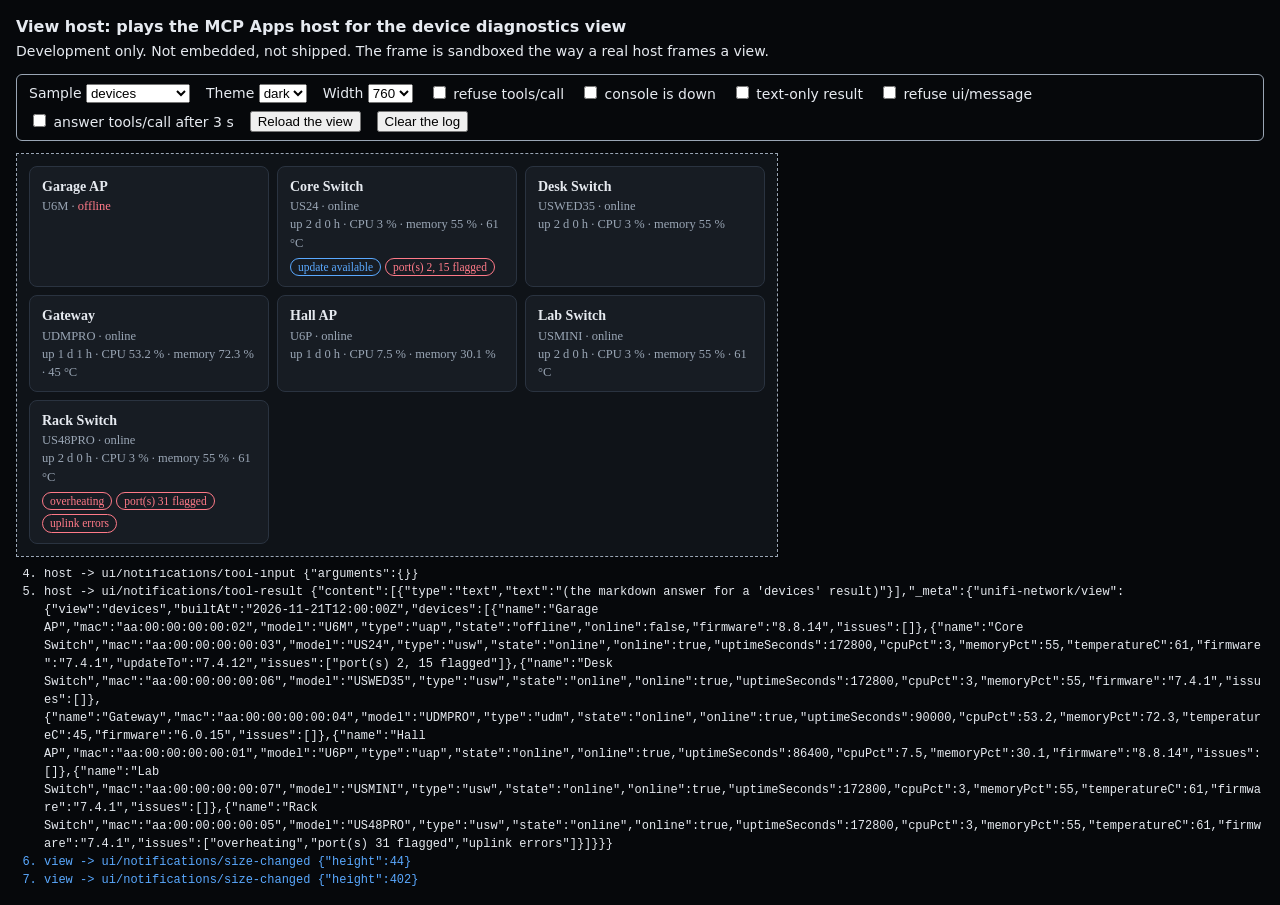
<file: tests/view-host/index.html>
<!doctype html>
<html lang="en">
<head>
<meta charset="utf-8">
<meta name="viewport" content="width=device-width, initial-scale=1">
<title>View host (development only)</title>
<style>
  body { margin: 0; padding: 16px; font: 14px/1.4 system-ui, sans-serif; background: #e9edf2; color: #1b2430; }
  body.dark { background: #06080b; color: #e6eaf0; }
  h1 { font-size: 16px; margin: 0 0 4px; }
  p { margin: 0 0 12px; }
  fieldset { border: 1px solid #9aa6b5; border-radius: 6px; margin: 0 0 12px; padding: 8px 12px; display: flex; flex-wrap: wrap; gap: 6px 16px; align-items: center; }
  label { white-space: nowrap; }
  iframe { display: block; border: 1px dashed #9aa6b5; background: transparent; height: 80px; }
  ol { margin: 12px 0 0; padding-left: 28px; font: 12px/1.5 ui-monospace, Consolas, monospace; max-height: 320px; overflow: auto; }
  li { white-space: pre-wrap; word-break: break-word; }
  li.in { color: #1f6fd6; }
  body.dark li.in { color: #5aa9ff; }
</style>
</head>
<body>
<h1>View host: plays the MCP Apps host for the device diagnostics view</h1>
<p>Development only. Not embedded, not shipped. The frame is sandboxed the way a real host frames a view.</p>
<fieldset>
  <label>Sample <select id="sample"></select></label>
  <label>Theme <select id="theme"><option>dark</option><option>light</option></select></label>
  <label>Width <select id="width"><option>760</option><option>480</option><option>320</option></select></label>
  <label><input type="checkbox" id="refuse"> refuse tools/call</label>
  <label><input type="checkbox" id="down"> console is down</label>
  <label><input type="checkbox" id="textonly"> text-only result</label>
  <label><input type="checkbox" id="nomessage"> refuse ui/message</label>
  <label><input type="checkbox" id="slow"> answer tools/call after 3 s</label>
  <button id="reload" type="button">Reload the view</button>
  <button id="clear" type="button">Clear the log</button>
</fieldset>
<iframe id="frame" title="The view" sandbox="allow-scripts"></iframe>
<ol id="log" aria-label="Messages (blue: from the view)"></ol>
<script src="samples.js"></script>
<script>
(function () {
  "use strict";
  var VIEW = "../../src/UnifiMcp/Views/device-diagnostics.html";
  var META_KEY = "unifi-network/view";
  var frame = document.getElementById("frame"), log = document.getElementById("log");
  var picks = { sample: document.getElementById("sample"), theme: document.getElementById("theme"), width: document.getElementById("width") };
  var flags = { refuse: document.getElementById("refuse"), down: document.getElementById("down"), textonly: document.getElementById("textonly"), nomessage: document.getElementById("nomessage"), slow: document.getElementById("slow") };
  var samples = { devices: SAMPLES.devices, message: SAMPLES.message, messageOnly: SAMPLES.messageOnly };
  Object.keys(SAMPLES.named).forEach(function (k) { samples[k] = SAMPLES.named[k]; });

  var query = new URLSearchParams(location.search);
  Object.keys(samples).forEach(function (name) { picks.sample.appendChild(new Option(name, name)); });
  Object.keys(picks).forEach(function (k) { if (query.get(k)) picks[k].value = query.get(k); });
  Object.keys(flags).forEach(function (k) { flags[k].checked = query.get(k) === "1"; });

  function line(direction, message) {
    var item = document.createElement("li");
    item.className = direction;
    item.textContent = (direction === "in" ? "view -> " : "host -> ") + (message.method || (message.error ? "error" : "result")) +
      (message.id !== undefined ? " #" + message.id : "") + " " + JSON.stringify(message.params || message.error || message.result || {});
    log.appendChild(item);
    log.scrollTop = log.scrollHeight;
  }
  function send(message) { line("out", message); frame.contentWindow.postMessage(message, "*"); }
  function result(model) {
    var r = { content: [{ type: "text", text: "(the markdown answer for a '" + model.view + "' result)" }] };
    if (!flags.textonly.checked) { r._meta = {}; r._meta[META_KEY] = model; }
    return r;
  }
  function context() { return { theme: picks.theme.value, styles: { variables: { "--font-sans": "Georgia, serif" } } }; }

  window.addEventListener("message", function (event) {
    if (event.source !== frame.contentWindow) return;
    var m = event.data;
    if (!m || m.jsonrpc !== "2.0") return;
    line("in", m);
    if (m.method === "ui/initialize") {
      send({ jsonrpc: "2.0", id: m.id, result: { protocolVersion: "2026-01-26", hostInfo: { name: "view-host", version: "0" }, hostCapabilities: {}, hostContext: context() } });
    } else if (m.method === "ui/notifications/initialized") {
      var model = samples[picks.sample.value];
      var args = model.view === "device" ? { device: model.device.mac } : {};
      send({ jsonrpc: "2.0", method: "ui/notifications/tool-input", params: { arguments: args } });
      send({ jsonrpc: "2.0", method: "ui/notifications/tool-result", params: result(model) });
    } else if (m.method === "ui/notifications/size-changed") {
      // As the reference host does: apply whatever the view reports, a width included.
      if (m.params.width != null) frame.style.width = m.params.width + "px";
      if (m.params.height != null) frame.style.height = Math.max(40, m.params.height) + "px";
    } else if (m.method === "tools/call") {
      if (flags.refuse.checked) return send({ jsonrpc: "2.0", id: m.id, error: { code: -32000, message: "The user declined the tool call." } });
      var device = m.params && m.params.arguments && m.params.arguments.device;
      var answer = flags.down.checked ? SAMPLES.down : SAMPLES.byMac[device] ||
        { view: "message", builtAt: SAMPLES.down.builtAt, message: "No device matches '" + device + "'." };
      // Slow answers arrive out of order: tick the box, click, untick it, click again.
      var reply = function () { send({ jsonrpc: "2.0", id: m.id, result: result(answer) }); };
      if (flags.slow.checked) setTimeout(reply, 3000); else reply();
    } else if (m.method === "ui/message" && !(m.params && m.params.role === "user" && Array.isArray(m.params.content))) {
      // Hosts built on the SDK check the shape: content is a list of blocks.
      send({ jsonrpc: "2.0", id: m.id, error: { code: -32602, message: "Invalid params: content must be a list of content blocks." } });
    } else if (m.method === "ui/message" && flags.nomessage.checked) {
      send({ jsonrpc: "2.0", id: m.id, error: { code: -32000, message: "The user declined the message." } });
    } else if (m.id !== undefined && m.method) {
      send({ jsonrpc: "2.0", id: m.id, result: {} });
    }
  });

  function load() {
    document.body.className = picks.theme.value;
    frame.style.width = picks.width.value + "px";
    frame.style.height = "80px";
    log.textContent = "";
    // The way a host does it: read the HTML and hand it to the sandboxed frame. Opened as a file, where the read is
    // refused, the frame loads the file itself.
    fetch(VIEW, { cache: "no-store" }).then(function (r) { if (!r.ok) throw new Error(String(r.status)); return r.text(); }).then(
      function (html) { frame.removeAttribute("src"); frame.srcdoc = html; },
      function () { frame.removeAttribute("srcdoc"); frame.setAttribute("src", VIEW + "?t=" + Date.now()); });
  }
  picks.sample.addEventListener("change", load);
  picks.width.addEventListener("change", function () { frame.style.width = picks.width.value + "px"; });
  picks.theme.addEventListener("change", function () {
    document.body.className = picks.theme.value;
    send({ jsonrpc: "2.0", method: "ui/notifications/host-context-changed", params: { theme: picks.theme.value } });
  });
  document.getElementById("reload").addEventListener("click", load);
  document.getElementById("clear").addEventListener("click", function () { log.textContent = ""; });
  load();
})();
</script>
</body>
</html>
</file>
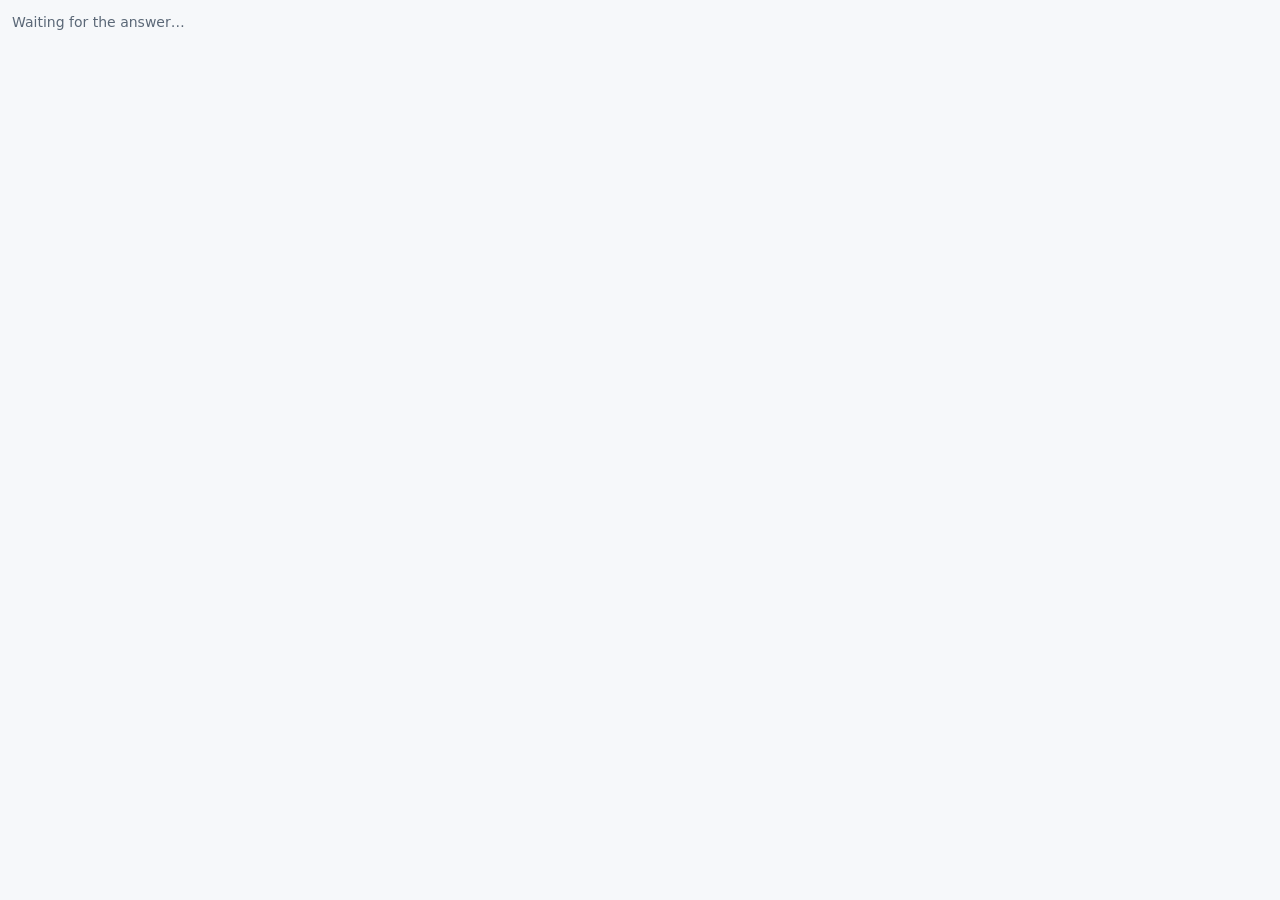
<file: src/UnifiMcp/Views/device-diagnostics.html>
<!doctype html>
<html lang="en">
<head>
<meta charset="utf-8">
<meta name="viewport" content="width=device-width, initial-scale=1">
<title>Device diagnostics</title>
<style>
  /* Dark is the default; the script sets data-theme from the host, else from the system. The page paints its own
     ground, so its text is readable whatever the host puts behind the frame. */
  :root {
    --ground: #0F1318; --surface: #171C23; --border: #2A3340; --text: #E6EAF0; --muted: #9AA6B5;
    --blue: #5AA9FF; --orange: #FFA24A; --red: #FF7A88; --on: #0F1318;
    color-scheme: dark;
  }
  :root[data-theme="light"] {
    --ground: #F6F8FA; --surface: #FFFFFF; --border: #D5DCE5; --text: #1B2430; --muted: #5B6877;
    --blue: #1F6FD6; --orange: #B25E00; --red: #C8324A; --on: #FFFFFF;
    color-scheme: light;
  }
  * { box-sizing: border-box; }
  html, body { margin: 0; background: var(--ground); }
  body { padding: 12px; color: var(--text); font: 14px/1.45 var(--font-sans, system-ui, -apple-system, "Segoe UI", sans-serif); }
  button { font: inherit; color: inherit; cursor: pointer; }
  button:disabled { cursor: default; opacity: .55; }
  :focus-visible { outline: 2px solid var(--blue); outline-offset: 2px; }
  h1 { font-size: 15px; font-weight: 600; margin: 0; overflow-wrap: anywhere; }
  p { margin: 0; }
  pre { margin: 0; white-space: pre-wrap; overflow-wrap: anywhere; font: 12.5px/1.5 var(--font-mono, ui-monospace, Consolas, monospace); }
  .muted { color: var(--muted); }
  .bad { color: var(--red); }
  .bar { display: flex; flex-wrap: wrap; align-items: center; gap: 6px 10px; margin-bottom: 10px; }
  .bar .grow { flex: 1 1 200px; min-width: 0; }
  .action { background: var(--surface); border: 1px solid var(--border); border-radius: 6px; padding: 4px 10px; }
  .action:hover:not(:disabled) { border-color: var(--blue); }
  .tiles { display: grid; grid-template-columns: repeat(auto-fill, minmax(190px, 1fr)); gap: 8px; }
  .tile { display: flex; flex-direction: column; align-items: flex-start; justify-content: flex-start; width: 100%; text-align: left; background: var(--surface); border: 1px solid var(--border); border-radius: 8px; padding: 10px 12px; }
  .tile:hover:not(:disabled) { border-color: var(--blue); }
  .tile .name { display: block; font-weight: 600; overflow-wrap: anywhere; }
  .tile .line { display: block; color: var(--muted); font-size: 12.5px; overflow-wrap: anywhere; }
  .chips { display: flex; flex-wrap: wrap; gap: 4px; margin-top: 6px; }
  .chip { font-size: 11.5px; border: 1px solid currentColor; border-radius: 999px; padding: 0 7px; }
  .chip.update { color: var(--blue); }
  .chip.issue { color: var(--red); }
  .sentence { margin-bottom: 10px; overflow-wrap: anywhere; }

  /* The faceplate. A port's look: up (blue), slow (orange, marked ~), fault (pink-red, marked !), no link (outline),
     disabled (dimmed). Fault and slow carry a mark so colour is not the only signal. */
  .face { display: flex; flex-wrap: wrap; align-items: flex-start; gap: 12px 18px; background: var(--surface); border: 1px solid var(--border); border-radius: 8px; padding: 12px; }
  .block { display: grid; grid-auto-flow: column; grid-template-rows: repeat(2, auto); gap: 6px 5px; }
  .block.row { grid-template-rows: auto; }
  .block.others { display: flex; flex-wrap: wrap; }
  .port { position: relative; width: 34px; height: 30px; padding: 0; border: 1px solid var(--muted); border-radius: 5px; background: transparent; color: var(--muted); font-size: 12px; font-variant-numeric: tabular-nums; }
  .others .port { width: auto; min-width: 34px; max-width: 120px; padding: 0 8px; overflow: hidden; text-overflow: ellipsis; white-space: nowrap; }
  .look-up { background: var(--blue); border-color: var(--blue); color: var(--on); }
  .look-slow { background: var(--orange); border-color: var(--orange); color: var(--on); }
  .look-fault { background: var(--red); border-color: var(--red); color: var(--on); }
  .look-off { border-style: dashed; opacity: .45; }
  .port[aria-pressed="true"] { box-shadow: 0 0 0 2px var(--surface), 0 0 0 4px var(--text); }
  .port .mark { position: absolute; top: -1px; right: 3px; font-size: 11px; font-weight: 700; line-height: 1.1; }
  .port.poe::after { content: ""; position: absolute; left: 6px; right: 6px; bottom: 2px; height: 2px; border-radius: 1px; background: currentColor; }
  .legend { display: flex; flex-wrap: wrap; gap: 4px 14px; margin-top: 8px; color: var(--muted); font-size: 12px; }
  .legend > span { display: inline-flex; align-items: center; }
  .swatch { flex: none; width: 12px; height: 12px; margin-right: 5px; border: 1px solid var(--muted); border-radius: 3px; }
  .swatch.bar { height: 3px; width: 14px; border: 0; border-radius: 1px; background: var(--muted); }
  .panel { margin-top: 12px; }
  .panel h2 { font-size: 14px; font-weight: 600; margin: 0 0 6px; overflow-wrap: anywhere; }
  .facts { display: grid; grid-template-columns: max-content 1fr; gap: 2px 14px; margin: 0; }
  .facts dt { color: var(--muted); }
  .facts dd { margin: 0; overflow-wrap: anywhere; }
  .small { margin-top: 6px; color: var(--muted); font-size: 12.5px; }
  .note { margin-top: 6px; overflow-wrap: anywhere; }
  .buttons { display: flex; flex-wrap: wrap; gap: 8px; margin-top: 10px; }
  #status { margin-top: 10px; color: var(--orange); overflow-wrap: anywhere; }
</style>
</head>
<body>
<main id="app"><p class="muted">Waiting for the answer…</p></main>
<p id="status" role="status" hidden></p>
<script>
/* mcp-app client: reusable, start */
/* The view's side of MCP Apps (io.modelcontextprotocol/ui, 2026-01-26): JSON-RPC over postMessage with the host that
   frames this page. It knows nothing about what the view shows. */
function createApp(info) {
  "use strict";
  var nextId = 1, pending = {}, context = null, lastHeight = -1;
  var handlers = { result: [], input: [], context: [] };

  function post(message) { window.parent.postMessage(message, "*"); }
  function notify(method, params) { post({ jsonrpc: "2.0", method: method, params: params }); }
  function request(method, params) {
    return new Promise(function (resolve, reject) {
      var id = nextId++;
      pending[id] = { resolve: resolve, reject: reject };
      post({ jsonrpc: "2.0", id: id, method: method, params: params });
    });
  }
  function emit(kind, value) { handlers[kind].forEach(function (fn) { fn(value); }); }
  function merge(over) {
    var merged = {};
    [context, over].forEach(function (part) { Object.keys(part || {}).forEach(function (key) { merged[key] = part[key]; }); });
    context = merged;
    emit("context", context);
  }
  /* Height only. The page fills whatever width it is given, and a host applies a width it is told: one measured
     while a scrollbar is showing would narrow the frame a little more each time the page grows. */
  function reportSize() {
    var height = document.body.offsetHeight;
    if (height === lastHeight) return;
    lastHeight = height;
    notify("ui/notifications/size-changed", { height: height });
  }

  window.addEventListener("message", function (event) {
    if (event.source !== window.parent) return;
    var message = event.data;
    if (!message || message.jsonrpc !== "2.0") return;
    if (message.method === undefined) {
      var waiting = pending[message.id];
      if (!waiting) return;
      delete pending[message.id];
      if (message.error) waiting.reject(new Error(typeof message.error.message === "string" ? message.error.message : "The host refused."));
      else waiting.resolve(message.result);
    }
    else if (message.method === "ui/notifications/tool-result") emit("result", message.params || {});
    else if (message.method === "ui/notifications/tool-input") emit("input", (message.params && message.params.arguments) || {});
    else if (message.method === "ui/notifications/host-context-changed") merge(message.params);
    else if (message.id !== undefined) post({ jsonrpc: "2.0", id: message.id, result: {} }); // a request from the host, such as a ping
  });

  var ready = request("ui/initialize", { protocolVersion: "2026-01-26", appInfo: info, appCapabilities: {} }).then(function (result) {
    notify("ui/notifications/initialized");
    merge(result && result.hostContext);
    if (window.ResizeObserver) new ResizeObserver(reportSize).observe(document.body);
    reportSize();
    return result;
  });
  ready.catch(function () {}); // a host that refuses the handshake leaves the page as it is

  return {
    ready: ready,
    onResult: function (fn) { handlers.result.push(fn); },
    onInput: function (fn) { handlers.input.push(fn); },
    onContext: function (fn) { handlers.context.push(fn); if (context) fn(context); },
    callTool: function (name, args) { return request("tools/call", { name: name, arguments: args }); },
    sendMessage: function (text) { return request("ui/message", { role: "user", content: [{ type: "text", text: text }] }); },
    updateContext: function (text) { return request("ui/update-model-context", { content: [{ type: "text", text: text }] }).catch(function () {}); },
  };
}
/* mcp-app client: reusable, end */

/* The device diagnostics view. Every value from a result is written as text, never as markup. */
(function () {
  "use strict";
  var TOOL = "device_diagnostics_faq", META_KEY = "unifi-network/view";
  var app = createApp({ name: "unifi-device-diagnostics", version: "1" });
  var root = document.getElementById("app"), statusLine = document.getElementById("status");
  var state = { model: null, devicesModel: null, selectedPort: null, status: "" };

  function el(tag, className, text) {
    var node = document.createElement(tag);
    if (className) node.className = className;
    if (text !== undefined && text !== null) node.textContent = String(text);
    return node;
  }
  function known(value) { return typeof value === "number" && isFinite(value); }
  function list(value) { return Array.isArray(value) ? value : []; }
  function duration(seconds) {
    if (!known(seconds) || seconds < 0) return "?";
    var days = Math.floor(seconds / 86400), hours = Math.floor(seconds % 86400 / 3600), minutes = Math.floor(seconds % 3600 / 60);
    return days >= 1 ? days + " d " + hours + " h" : hours >= 1 ? hours + " h " + minutes + " min" : minutes + " min";
  }

  /* The view's data rides in the result's _meta, where the model does not see it. */
  function modelOf(result) {
    var model = result && result._meta && result._meta[META_KEY];
    return model && (model.view === "devices" || model.view === "device" || model.view === "message") ? model : null;
  }
  function textOf(result) {
    return list(result && result.content).filter(function (block) { return block && block.type === "text" && typeof block.text === "string"; })
      .map(function (block) { return block.text; }).join("\n\n");
  }
  function setStatus(text) {
    state.status = text ? String(text).slice(0, 400) : "";
    statusLine.textContent = state.status;
    statusLine.hidden = !state.status;
  }
  function replace(nodes) {
    root.textContent = "";
    nodes.forEach(function (node) { root.appendChild(node); });
  }

  /* --- theme ------------------------------------------------------------------------------------------------- */

  var hostContext = null;
  var systemLight = window.matchMedia ? window.matchMedia("(prefers-color-scheme: light)") : null;
  function applyTheme() {
    var asked = hostContext && hostContext.theme;
    var theme = asked === "light" || asked === "dark" ? asked : systemLight && systemLight.matches ? "light" : "dark";
    document.documentElement.setAttribute("data-theme", theme);
    var variables = (hostContext && hostContext.styles && hostContext.styles.variables) || {};
    ["--font-sans", "--font-mono"].forEach(function (name) {
      var value = variables[name];
      if (typeof value === "string" && value && value.indexOf("(") < 0) document.documentElement.style.setProperty(name, value); // names only, nothing that loads
    });
  }
  if (systemLight && systemLight.addEventListener) systemLight.addEventListener("change", applyTheme);
  applyTheme();
  app.onContext(function (context) { hostContext = context; applyTheme(); });

  /* --- calls the view makes itself ----------------------------------------------------------------------------- */

  /* Opens or refreshes one device. Only a device answer replaces the screen; a message or a refusal leaves the
     screen as it is and says why underneath.
     Each tile click, Back and result from the host starts a new navigation, and an answer is applied only while its
     own is still the current one, so a slow answer cannot replace the screen the user moved on to. Refresh keeps the
     current navigation: its answer belongs to the device on screen. */
  var navigation = 0;
  function open(mac, button, token) {
    var args = { device: mac };
    if (state.model && state.model.siteId) args.siteId = state.model.siteId;
    if (button) button.disabled = true;
    setStatus("");
    return app.callTool(TOOL, args).then(function (result) {
      if (token !== navigation) return;
      var model = modelOf(result);
      if (model && model.view === "device" && model.device) {
        if (state.model && state.model.view !== "device") state.devicesModel = state.model;
        show(model);
      }
      else setStatus((model && model.message) || textOf(result) || "The answer had nothing to show.");
    }, function (error) {
      if (token !== navigation) return;
      setStatus("Could not refresh: " + (error && error.message ? error.message.replace(/[.\s]+$/, "") : "the host refused the call") + ".");
    }).then(function () { if (button && button.isConnected) button.disabled = false; });
  }

  /* --- screens ------------------------------------------------------------------------------------------------- */

  function tile(name, lines, chips, mac) {
    var button = el("button", "tile");
    button.type = "button";
    button.appendChild(el("span", "name", name || "(unnamed)"));
    lines.forEach(function (line) { button.appendChild(line); });
    if (chips.length > 0) {
      var row = el("span", "chips");
      chips.forEach(function (chip) { row.appendChild(chip); });
      button.appendChild(row);
    }
    button.addEventListener("click", function () { open(mac, button, ++navigation); });
    return button;
  }

  function deviceTile(d) {
    var first = el("span", "line");
    first.appendChild(document.createTextNode((d.model || "?") + " · "));
    first.appendChild(el("span", d.online ? "" : "bad", d.state));
    var facts = [];
    if (known(d.uptimeSeconds)) facts.push("up " + duration(d.uptimeSeconds));
    if (known(d.cpuPct)) facts.push("CPU " + d.cpuPct + " %");
    if (known(d.memoryPct)) facts.push("memory " + d.memoryPct + " %");
    if (known(d.temperatureC)) facts.push(d.temperatureC + " °C");
    var lines = [first];
    if (facts.length > 0) lines.push(el("span", "line", facts.join(" · ")));
    var chips = [];
    if (d.updateTo) chips.push(el("span", "chip update", "update available"));
    list(d.issues).forEach(function (issue) { chips.push(el("span", "chip issue", issue)); });
    return tile(d.name, lines, chips, d.mac);
  }

  function renderDevices(model) {
    var grid = el("div", "tiles");
    list(model.devices).forEach(function (d) { grid.appendChild(deviceTile(d)); });
    replace([grid]);
  }

  function renderMessage(model) {
    var nodes = [el("p", "sentence", model.message || "")];
    var candidates = list(model.candidates);
    if (candidates.length > 0) {
      var grid = el("div", "tiles");
      candidates.forEach(function (c) { grid.appendChild(tile(c.name, [el("span", "line", c.ip || ""), el("span", "line", c.mac || "")], [], c.mac)); });
      nodes.push(grid);
    }
    replace(nodes);
  }

  function deviceHeader(d) {
    var bar = el("div", "bar");
    if (state.devicesModel) {
      var back = el("button", "action", "Back");
      back.type = "button";
      back.addEventListener("click", function () {
        var earlier = state.devicesModel;
        navigation++;
        state.devicesModel = null;
        state.selectedPort = null;
        show(earlier);
        app.updateContext("The user is looking at the device list in the device diagnostics view.");
      });
      bar.appendChild(back);
    }
    var title = el("div", "grow");
    title.appendChild(el("h1", "", d.name || "(unnamed)"));
    var facts = el("p", "muted");
    facts.appendChild(document.createTextNode((d.model || "?") + " · "));
    facts.appendChild(el("span", d.online ? "" : "bad", d.state));
    var more = [];
    if (known(d.poeBudgetW)) more.push("PoE " + (known(d.poeUsedW) ? d.poeUsedW : "?") + " of " + d.poeBudgetW + " W");
    if (known(d.uptimeSeconds)) more.push("up " + duration(d.uptimeSeconds));
    if (more.length > 0) facts.appendChild(document.createTextNode(" · " + more.join(" · ")));
    title.appendChild(facts);
    if (d.overheating || d.updateTo) { // the tile says these; the device's own screen must not hide them
      var marks = el("p", "chips");
      if (d.overheating) marks.appendChild(el("span", "chip issue", "overheating"));
      if (d.updateTo) marks.appendChild(el("span", "chip update", "update available"));
      title.appendChild(marks);
    }
    bar.appendChild(title);
    var refresh = el("button", "action", "Refresh");
    refresh.type = "button";
    refresh.id = "refresh";
    refresh.disabled = refreshing;
    refresh.addEventListener("click", function () {
      // The console keeps an answer for 10 seconds, so a sooner refresh would only show the same one.
      refreshing = true;
      refresh.disabled = true;
      open(d.mac, null, navigation).then(function () {
        setTimeout(function () {
          refreshing = false;
          var current = document.getElementById("refresh");
          if (current) current.disabled = false;
        }, 10000);
      });
    });
    bar.appendChild(refresh);
    return bar;
  }

  /* --- the faceplate --------------------------------------------------------------------------------------------- */

  /* The server decides each port's look (DeviceReading); these are only the legend's words for it. */
  var LOOKS = { up: "normal", slow: "slow", fault: "fault", nolink: "no link", off: "disabled" };
  var refreshing = false;

  function stateWord(port) { return port.state === "up" ? "up" : port.state === "disabled" ? "disabled" : "no link"; }
  function speedLabel(mbps) { return !known(mbps) ? "?" : mbps < 1000 ? mbps + " Mb" : mbps / 1000 + " GbE"; }
  function count(value) { return (known(value) ? value : 0).toLocaleString(); }
  /* Names the owner gave (a device, a port) go into chat messages on one line; names a client gave itself never do. */
  function oneLine(value) { return String(value || "").replace(/[\s"]+/g, " ").trim().slice(0, 60); }
  function isMac(value) { return typeof value === "string" && /^[0-9a-f]{2}([:-][0-9a-f]{2}){5}$/i.test(value); }

  function tellModel(device, port) {
    app.updateContext("The user is looking at " + oneLine(device.name) + " (" + device.mac + ") in the device diagnostics view" +
      (port ? ", port " + port.index + " (\"" + oneLine(port.name) + "\"; " + stateWord(port) +
              (list(port.flags).length > 0 ? "; " + list(port.flags).join(", ") : "") + ")." : "."));
  }

  function whyMessage(device, port) {
    var link = port.state === "up"
      ? "It is linked at " + (known(port.speedMbps) ? port.speedMbps : "?") + " Mb " + (port.duplex || "?") + " duplex" +
        (known(port.maxSpeedMbps) ? ", port maximum " + port.maxSpeedMbps + " Mb" : "")
      : "It has no link at the moment";
    return "Why is port " + port.index + " (\"" + oneLine(port.name) + "\") on " + oneLine(device.name) + " (" + device.mac + ") flagged " +
      list(port.flags).join(", ") + "? " + link + ", with " + (port.rxErrors || 0) + " receive errors, " + (port.txErrors || 0) + " send errors, " +
      (port.drops || 0) + " drops and " + (port.linkDowns || 0) + " link downs since the device restarted. What is the likely cause?";
  }

  function say(text) {
    setStatus("");
    app.sendMessage(text).then(function (result) {
      if (result && result.isError) setStatus("Claude did not take the message.");
    }, function () { setStatus("Claude did not take the message."); });
  }

  function fact(facts, name, value) {
    facts.appendChild(el("dt", "", name));
    facts.appendChild(el("dd", "", value));
  }

  function renderPanel(panel, device, port) {
    panel.textContent = "";
    if (!port) {
      panel.appendChild(el("p", "muted", "Pick a port to see its details."));
      return;
    }
    var named = port.name && port.name !== "Port " + port.index; // the console's default name says nothing new
    panel.appendChild(el("h2", "", "Port " + port.index + (named ? " · " + port.name : "")));
    var facts = el("dl", "facts");
    fact(facts, "Link", port.state === "up"
      ? speedLabel(port.speedMbps) + ", " + (port.duplex || "?") + " duplex" + (known(port.maxSpeedMbps) ? " (port can do " + speedLabel(port.maxSpeedMbps) + ")" : "")
      : stateWord(port));
    var connected = list(port.connected), total = known(port.connectedCount) ? port.connectedCount : connected.length;
    fact(facts, "Connected", connected.length === 0 ? "nothing seen"
      : connected.map(function (c) { return c.name; }).join(", ") + (total > connected.length ? " +" + (total - connected.length) + " more" : ""));
    fact(facts, "PoE", known(port.poeW) ? port.poeW + " W" : "off");
    fact(facts, "Errors", count(port.rxErrors) + " received, " + count(port.txErrors) + " sent");
    fact(facts, "Drops", count(port.drops));
    fact(facts, "Link downs", count(port.linkDowns));
    panel.appendChild(facts);
    panel.appendChild(el("p", "small", "Counters run since the device restarted" + (known(device.uptimeSeconds) ? ", " + duration(device.uptimeSeconds) + " ago." : ".")));
    if (port.note) panel.appendChild(el("p", "note", port.note));

    var buttons = el("div", "buttons");
    if (list(port.flags).length > 0) {
      var why = el("button", "action", "Ask Claude why");
      why.type = "button";
      why.addEventListener("click", function () { say(whyMessage(device, port)); });
      buttons.appendChild(why);
    }
    if (total === 1 && connected.length === 1 && connected[0].kind === "client" && isMac(connected[0].mac)) {
      var trace = el("button", "action", "Trace its path");
      trace.type = "button";
      trace.addEventListener("click", function () { say("Trace the network path of the client with MAC " + connected[0].mac + "."); });
      buttons.appendChild(trace);
    }
    if (buttons.childNodes.length > 0) panel.appendChild(buttons);
  }

  function renderDevice(model) {
    var device = model.device, ports = list(device.ports);
    var nodes = [deviceHeader(device)];
    if (ports.length === 0) {
      state.selectedPort = null;
      replace(nodes);
      tellModel(device, null);
      return;
    }

    var panel = el("section", "panel");
    panel.setAttribute("aria-label", "Port details");
    var buttons = [];
    function select(port, announce) {
      state.selectedPort = port ? port.index : null;
      buttons.forEach(function (entry) { entry.button.setAttribute("aria-pressed", entry.port === port ? "true" : "false"); });
      renderPanel(panel, device, port);
      if (announce) tellModel(device, port);
    }
    function portButton(port, label) {
      var kind = port.look, flags = list(port.flags);
      var button = el("button", "port look-" + kind + (port.poeW > 0 ? " poe" : ""), label);
      button.type = "button";
      button.setAttribute("aria-label", "Port " + port.index + ", " + (port.name || "") + ", " + stateWord(port) + (flags.length > 0 ? ", " + flags.join(", ") : ""));
      if (kind === "fault" || kind === "slow") {
        var mark = el("span", "mark", kind === "fault" ? "!" : "~");
        mark.setAttribute("aria-hidden", "true");
        button.appendChild(mark);
      }
      button.addEventListener("click", function () { select(port, true); });
      buttons.push({ port: port, button: button });
      return button;
    }

    /* Copper in blocks of six columns, odd numbers on top; five or fewer in one row; other connectors apart. */
    var face = el("div", "face");
    var copper = ports.filter(function (p) { return !p.connector || p.connector === "RJ45"; });
    var others = ports.filter(function (p) { return p.connector && p.connector !== "RJ45"; });
    for (var start = 0; start < copper.length; start += 12) {
      var block = el("div", copper.length <= 5 ? "block row" : "block");
      copper.slice(start, start + 12).forEach(function (p) { block.appendChild(portButton(p, p.index)); });
      face.appendChild(block);
    }
    if (others.length > 0) {
      var apart = el("div", "block others");
      others.forEach(function (p) { apart.appendChild(portButton(p, p.name || p.index)); });
      face.appendChild(apart);
    }
    nodes.push(face);

    var legend = el("p", "legend");
    Object.keys(LOOKS).forEach(function (kind) {
      var item = el("span", "");
      item.appendChild(el("span", "swatch look-" + kind));
      item.appendChild(document.createTextNode(LOOKS[kind]));
      legend.appendChild(item);
    });
    var poe = el("span", "");
    poe.appendChild(el("span", "swatch bar"));
    poe.appendChild(document.createTextNode("delivering PoE"));
    legend.appendChild(poe);
    nodes.push(legend);
    nodes.push(panel);
    replace(nodes);

    /* Keep the port that was selected; else the first fault; else the first slow port; else none. */
    function first(kind) { return ports.filter(function (p) { return p.look === kind; })[0]; }
    var chosen = ports.filter(function (p) { return p.index === state.selectedPort; })[0] || first("fault") || first("slow") || null;
    select(chosen, true);
  }

  function show(model) {
    state.model = model;
    setStatus("");
    if (model.view === "devices") renderDevices(model);
    else if (model.view === "device" && model.device) renderDevice(model);
    else renderMessage(model);
  }

  function showText(text) {
    state.model = null;
    setStatus("");
    replace([el("pre", "", text || "The answer had no text.")]);
  }

  /* A result the host hands over starts afresh: nothing to go back to, nothing selected. */
  app.onResult(function (result) {
    navigation++;
    state.devicesModel = null;
    state.selectedPort = null;
    var model = modelOf(result);
    if (model) show(model);
    else showText(textOf(result));
  });
})();
</script>
</body>
</html>
</file>
